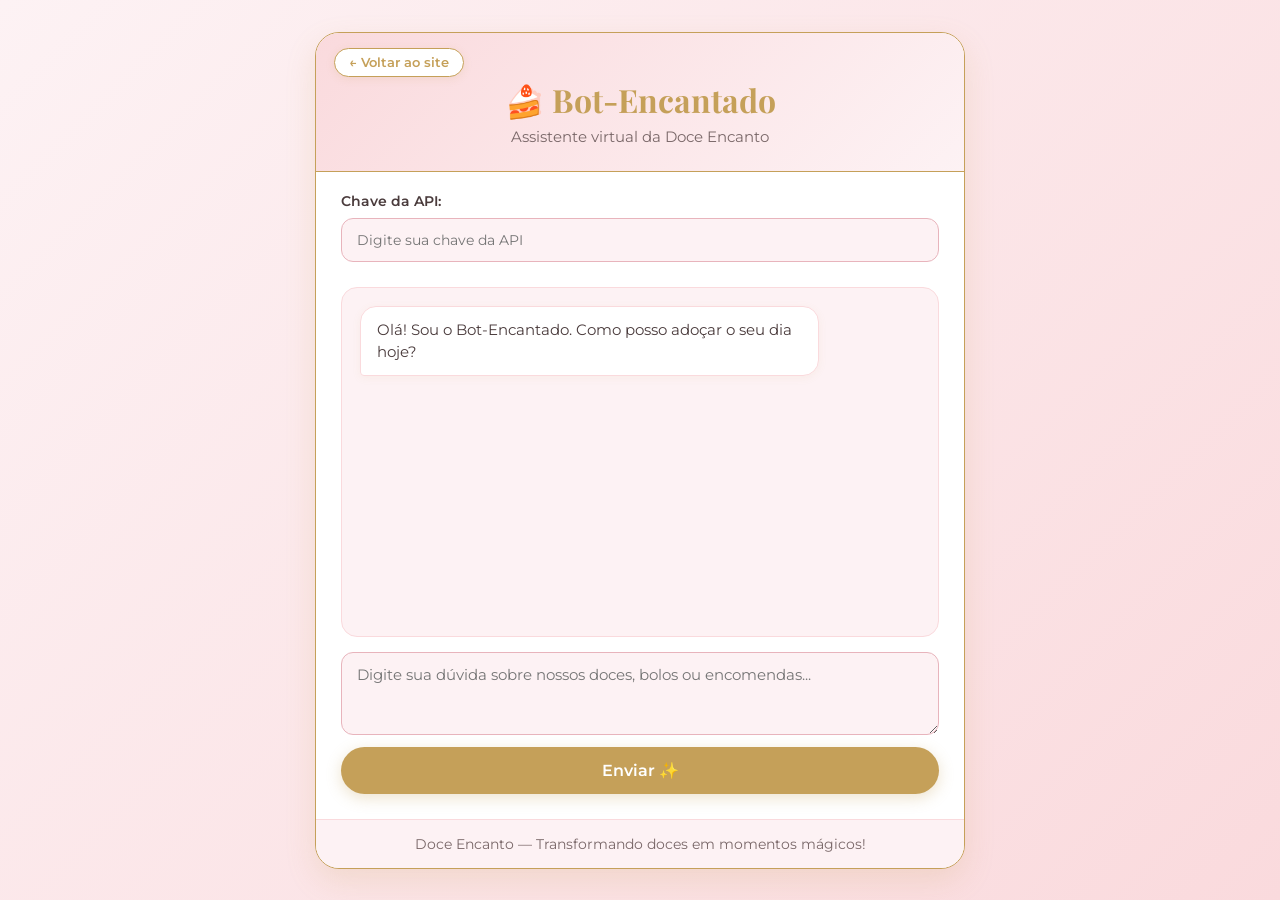
<file: htmlChatEmpresa.html>
<!DOCTYPE html>
<html lang="pt-BR">

<head>
    <meta charset="UTF-8">
    <meta name="viewport" content="width=device-width, initial-scale=1.0">
    <title>Bot-Encantado | Doce Encanto</title>

    <link rel="preconnect" href="https://fonts.googleapis.com">
    <link rel="preconnect" href="https://fonts.gstatic.com" crossorigin>
    <link
        href="https://fonts.googleapis.com/css2?family=Montserrat:wght@300;400;500;600&family=Playfair+Display:ital,wght@0,500;0,700;1,400&display=swap"
        rel="stylesheet">

    <style>
        :root {
            --rosa-claro: #FDF2F4;
            --rosa-medio: #FADADD;
            --rosa-escuro: #E8B4BC;
            --dourado: #C5A059;
            --dourado-hover: #B08D48;
            --texto-escuro: #4A3B3C;
            --texto-suave: #7A6869;
            --branco: #FFFFFF;
        }

        * {
            margin: 0;
            padding: 0;
            box-sizing: border-box;
        }

        body {
            font-family: 'Montserrat', sans-serif;
            background: linear-gradient(135deg, var(--rosa-claro), var(--rosa-medio));
            min-height: 100vh;
            display: flex;
            justify-content: center;
            align-items: center;
            padding: 20px;
            color: var(--texto-escuro);
        }

        .container {
            width: 100%;
            max-width: 650px;
            background: var(--branco);
            border: 1px solid var(--dourado);
            border-radius: 24px;
            box-shadow: 0 12px 30px rgba(197, 160, 89, 0.18);
            overflow: hidden;
        }

        header {
            position: relative;
            background: linear-gradient(135deg, var(--rosa-medio), var(--rosa-claro));
            text-align: center;
            padding: 35px 25px 25px;
            border-bottom: 1px solid var(--dourado);
        }

        /* Estilo do Botão Voltar */
        .btn-voltar {
            position: absolute;
            top: 15px;
            left: 18px;
            display: inline-flex;
            align-items: center;
            gap: 6px;
            padding: 6px 14px;
            background-color: var(--branco);
            color: var(--dourado);
            border: 1px solid var(--dourado);
            border-radius: 50px;
            text-decoration: none;
            font-size: 0.8rem;
            font-weight: 600;
            transition: all 0.3s ease;
            box-shadow: 0 2px 8px rgba(197, 160, 89, 0.15);
        }

        .btn-voltar:hover {
            background-color: var(--dourado);
            color: var(--branco);
            transform: translateX(-2px);
        }

        header h1 {
            font-family: 'Playfair Display', serif;
            color: var(--dourado);
            font-size: 2rem;
            margin-top: 10px;
            margin-bottom: 6px;
        }

        header p {
            color: var(--texto-suave);
            font-size: 0.95rem;
        }

        .configuracao {
            padding: 20px 25px 10px;
        }

        label {
            display: block;
            font-weight: 600;
            font-size: 0.9rem;
            margin-bottom: 8px;
            color: var(--texto-escuro);
        }

        input {
            width: 100%;
            padding: 12px 15px;
            border: 1px solid var(--rosa-escuro);
            background-color: var(--rosa-claro);
            border-radius: 12px;
            font-family: 'Montserrat', sans-serif;
            outline: none;
            font-size: 14px;
            color: var(--texto-escuro);
            transition: border-color 0.3s;
        }

        .chat {
            padding: 15px 25px 25px;
        }

        .mensagens {
            height: 350px;
            overflow-y: auto;
            background: var(--rosa-claro);
            border: 1px solid var(--rosa-medio);
            border-radius: 16px;
            padding: 18px;
            margin-bottom: 15px;
            display: flex;
            flex-direction: column;
            gap: 12px;
        }

        .mensagem {
            max-width: 82%;
            padding: 12px 16px;
            font-size: 0.92rem;
            line-height: 1.5;
            overflow-wrap: anywhere;
        }

        .bot {
            background: var(--branco);
            color: var(--texto-escuro);
            border: 1px solid var(--rosa-medio);
            border-radius: 16px 16px 16px 4px;
            align-self: flex-start;
            box-shadow: 0 2px 8px rgba(197, 160, 89, 0.08);
        }

        .usuario {
            background: var(--dourado);
            color: var(--branco);
            border-radius: 16px 16px 4px 16px;
            align-self: flex-end;
            box-shadow: 0 4px 12px rgba(197, 160, 89, 0.25);
        }

        .campo-mensagem {
            display: flex;
            flex-direction: column;
            gap: 12px;
        }

        textarea {
            width: 100%;
            min-height: 75px;
            resize: vertical;
            padding: 12px 15px;
            border: 1px solid var(--rosa-escuro);
            background-color: var(--rosa-claro);
            border-radius: 12px;
            font-family: 'Montserrat', sans-serif;
            font-size: 0.95rem;
            color: var(--texto-escuro);
            outline: none;
            transition: border-color 0.3s;
        }

        input:focus,
        textarea:focus {
            border-color: var(--dourado);
            background-color: var(--branco);
        }

        button {
            background-color: var(--dourado);
            color: var(--branco);
            border: none;
            padding: 14px;
            border-radius: 50px;
            font-family: 'Montserrat', sans-serif;
            font-size: 1rem;
            font-weight: 600;
            cursor: pointer;
            transition: all 0.3s ease;
            box-shadow: 0 4px 15px rgba(197, 160, 89, 0.3);
        }

        button:hover {
            background-color: var(--dourado-hover);
            transform: translateY(-2px);
        }

        button:disabled {
            opacity: 0.6;
            cursor: not-allowed;
            transform: none;
        }

        footer {
            text-align: center;
            padding: 16px;
            background: var(--rosa-claro);
            color: var(--texto-suave);
            border-top: 1px solid var(--rosa-medio);
            font-size: 0.85rem;
        }

        @media (max-width: 500px) {
            .mensagens {
                height: 300px;
            }

            header {
                padding-top: 48px;
            }
        }
    </style>
</head>

<body>

    <main class="container">

        <header>
            <!-- TROQUE "index.html" PELO NOME DO ARQUIVO DO SEU SITE PRINCIPAL, SE FOR DIFERENTE -->
            <a href="index.html" class="btn-voltar">← Voltar ao site</a>
            <h1>🍰 Bot-Encantado</h1>
            <p>Assistente virtual da Doce Encanto</p>
        </header>

        <section class="configuracao" aria-label="Configuração da API">
            <label for="apiKey">Chave da API:</label>
            <input type="password" id="apiKey" placeholder="Digite sua chave da API" autocomplete="off" required>
        </section>

        <section class="chat" aria-label="Área de conversa">
            <div id="mensagens" class="mensagens" role="log" aria-live="polite">
                <div class="mensagem bot">
                    Olá! Sou o Bot-Encantado. Como posso adoçar o seu dia hoje?
                </div>
            </div>

            <div class="campo-mensagem">
                <textarea id="mensagem" placeholder="Digite sua dúvida sobre nossos doces, bolos ou encomendas..."
                    rows="3"></textarea>

                <button type="button" id="btnEnviar">Enviar ✨</button>
            </div>
        </section>

        <footer>
            <p>Doce Encanto — Transformando doces em momentos mágicos!</p>
        </footer>

    </main>

    <script src="scriptChatEmpresa.js"></script>

</body>

</html>
</file>
